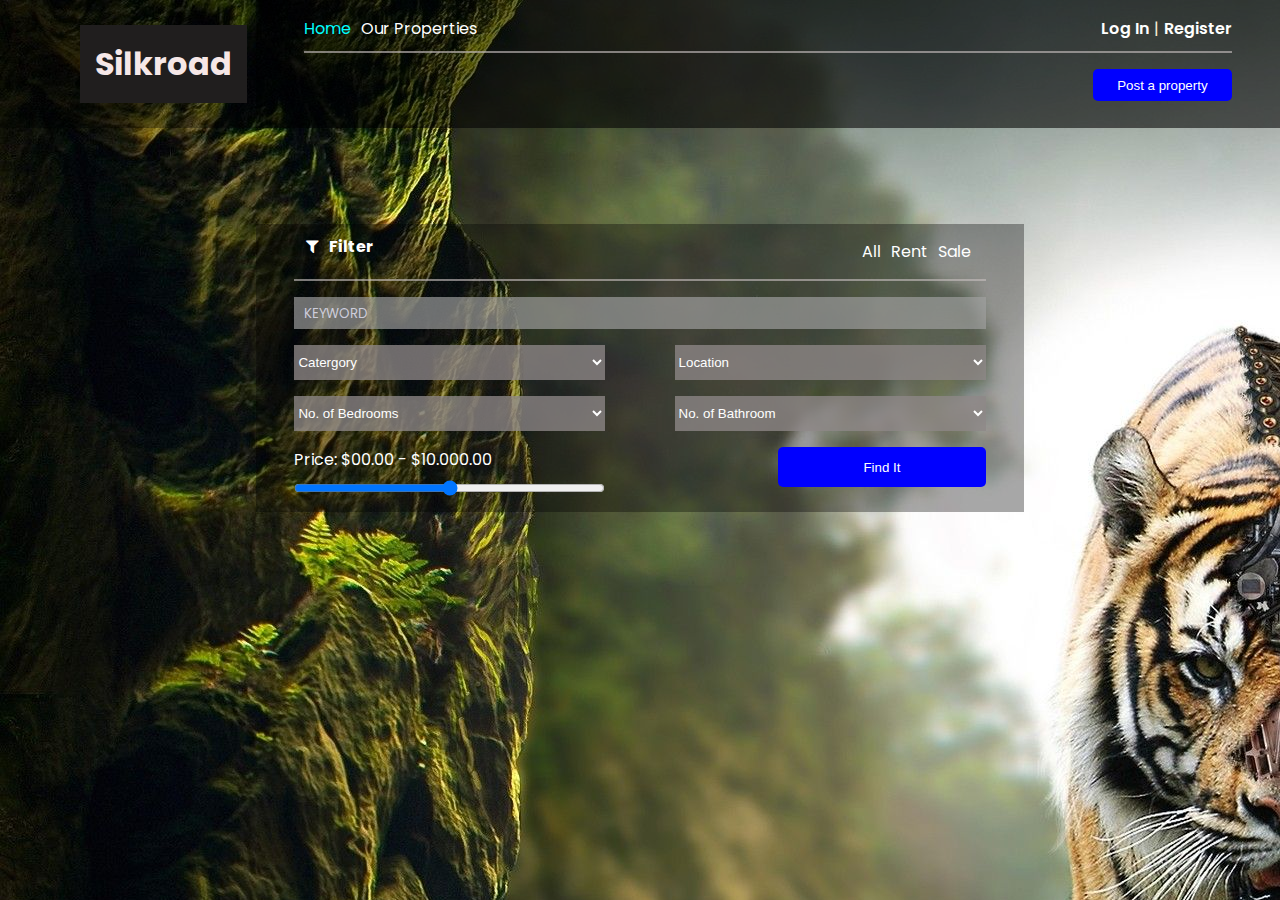
<file: index.html>
<!DOCTYPE html>
<html lang="en">

<head>
    <meta charset="UTF-8">
    <meta http-equiv="X-UA-Compatible" content="IE=edge">
    <meta name="viewport" content="width=device-width, initial-scale=1.0">
    <link rel="stylesheet" href="style.css">
    <link rel="stylesheet" href="./css/font-awesome.min.css">
    <title>Home</title>
</head>

<body>
    <header>
        <div class="logo">
            <h1>Silkroad</h1>
        </div>
        <div class="navi">
            <section class="alignment">
                <nav>
                    <ul>
                        <li><a class="active" href="home.html">Home</a></li>

                        <li><a href="./houselist.css">Our Properties</a></li>
                    </ul>

                    <div class="user">
                        <a href="./login.html">Log In</a><span>|</span><a href="./register.html">Register</a>
                    </div>
                </nav>
                <button class="nav-btn">Post a property</button>
            </section>
        </div>
    </header>
    <main class="main">
        <div class="widget_wrap">
            <div class="widget">
                <nav>
                    <h4 class="filter"><i class="fa fa-filter"></i><a href="#"> Filter</a></h4>
                    <ul class="widget_nav">
                        <li>All</li>
                        <li>Rent</li>
                        <li>Sale</li>
                    </ul>
                </nav>

                <input class="search" type="search" placeholder="KEYWORD">
                <div class="display">
                    <select name="catergory" id="category">
                        <option value="catergory">Catergory</option>
                    </select>
                    <select name="catergory" id="category">
                        <option value="location">Location</option>
                    </select>
                </div>
                <div class="display">
                    <select name="catergory" id="category">
                        <option value="catergory">No. of Bedrooms</option>
                    </select>
                    <select name="catergory" id="category">
                        <option value="location">No. of Bathroom</option>
                    </select>
                </div>
                <div class="display">
                    <div class="slider">
                        <p class="range_text">Price: $00.00 - $10.000.00</p>
                        <input class="range" type="range">
                    </div>
                    <button class="btn">Find It</button>

                </div>
            </div>
        </div>
        </div>
    </main>

</body>

</html>
</file>
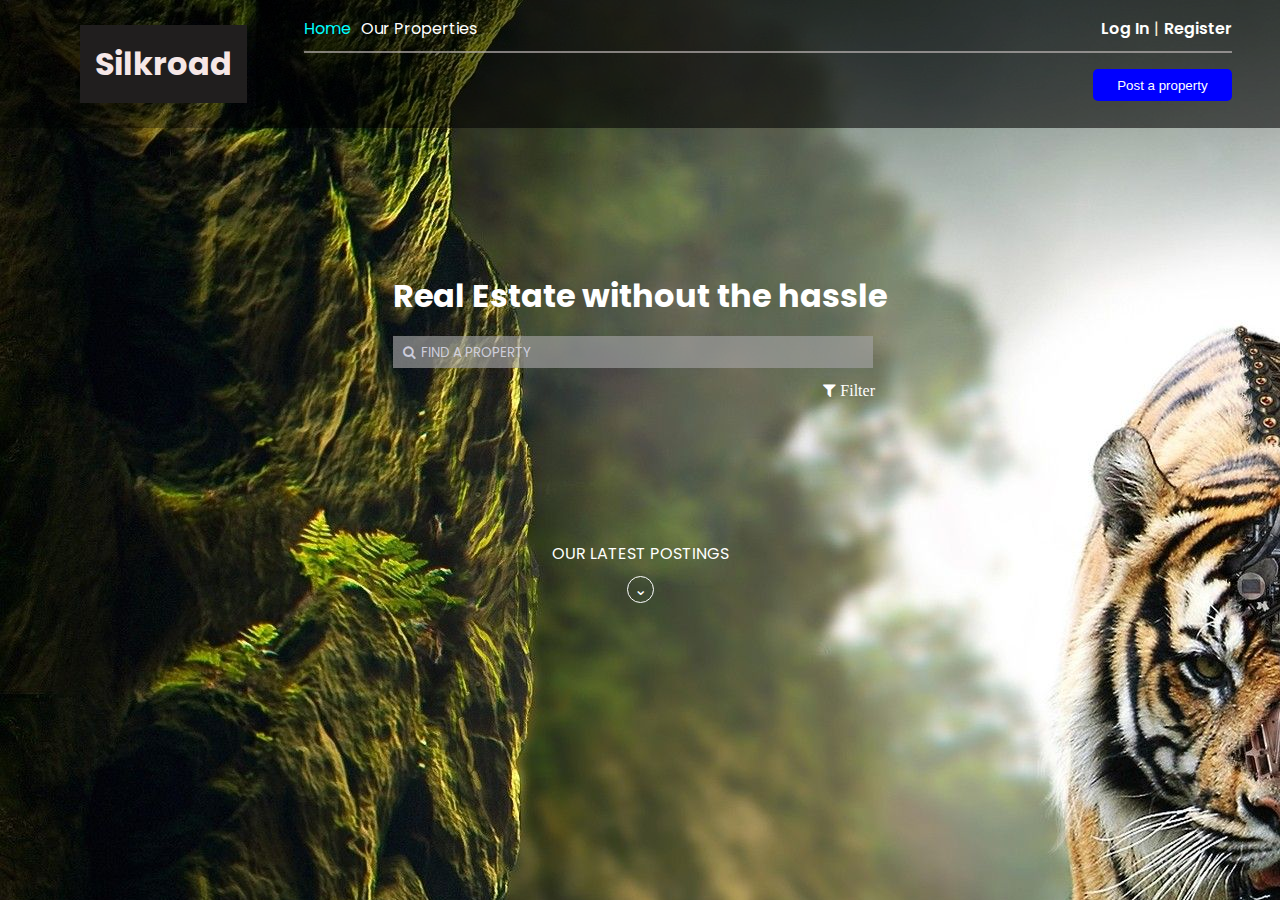
<file: home.html>
<!DOCTYPE html>
<html lang="en">

<head>
    <meta charset="UTF-8">
    <meta http-equiv="X-UA-Compatible" content="IE=edge">
    <meta name="viewport" content="width=device-width, initial-scale=1.0">
    <link rel="stylesheet" href="style.css">
    <link rel="stylesheet" href="./css/font-awesome.min.css">
    <title>Home</title>
</head>

<body>
    <header>
        <div class="logo">
            <h1>Silkroad</h1>
        </div>
        <div class="navi">
            <section class="alignment">


                <nav>
                    <ul>
                        <li><a class="active" href="home.html">Home</a></li>

                        <li><a href="./housesgrid.html">Our Properties</a></li>
                    </ul>

                    <div class="user">
                        <a href="./login.html">Log In</a><span>|</span><a href="./register.html">Register</a>
                    </div>
                </nav>
                <button class="nav-btn">Post a property</button>
            </section>
        </div>
    </header>
    <main>
        <div class="box">
            <div class="wrapper">
            <div class="intro-search">
                <h3>Real Estate without the  hassle</h3>
                <label for="search"></label><input placeholder="&#xF002;  FIND A PROPERTY" type="search">
                <p class="filter"><i class="fa fa-filter"> Filter</i></p>
            </div>
            <div class="signal-down">
                <p>OUR LATEST POSTINGS</p>
            <div class="scroll">
                <p class="icon">&#8964;</p>
            </div>
            </div>
        </div>
        </div>
    </main>

</body>

</html>
</file>
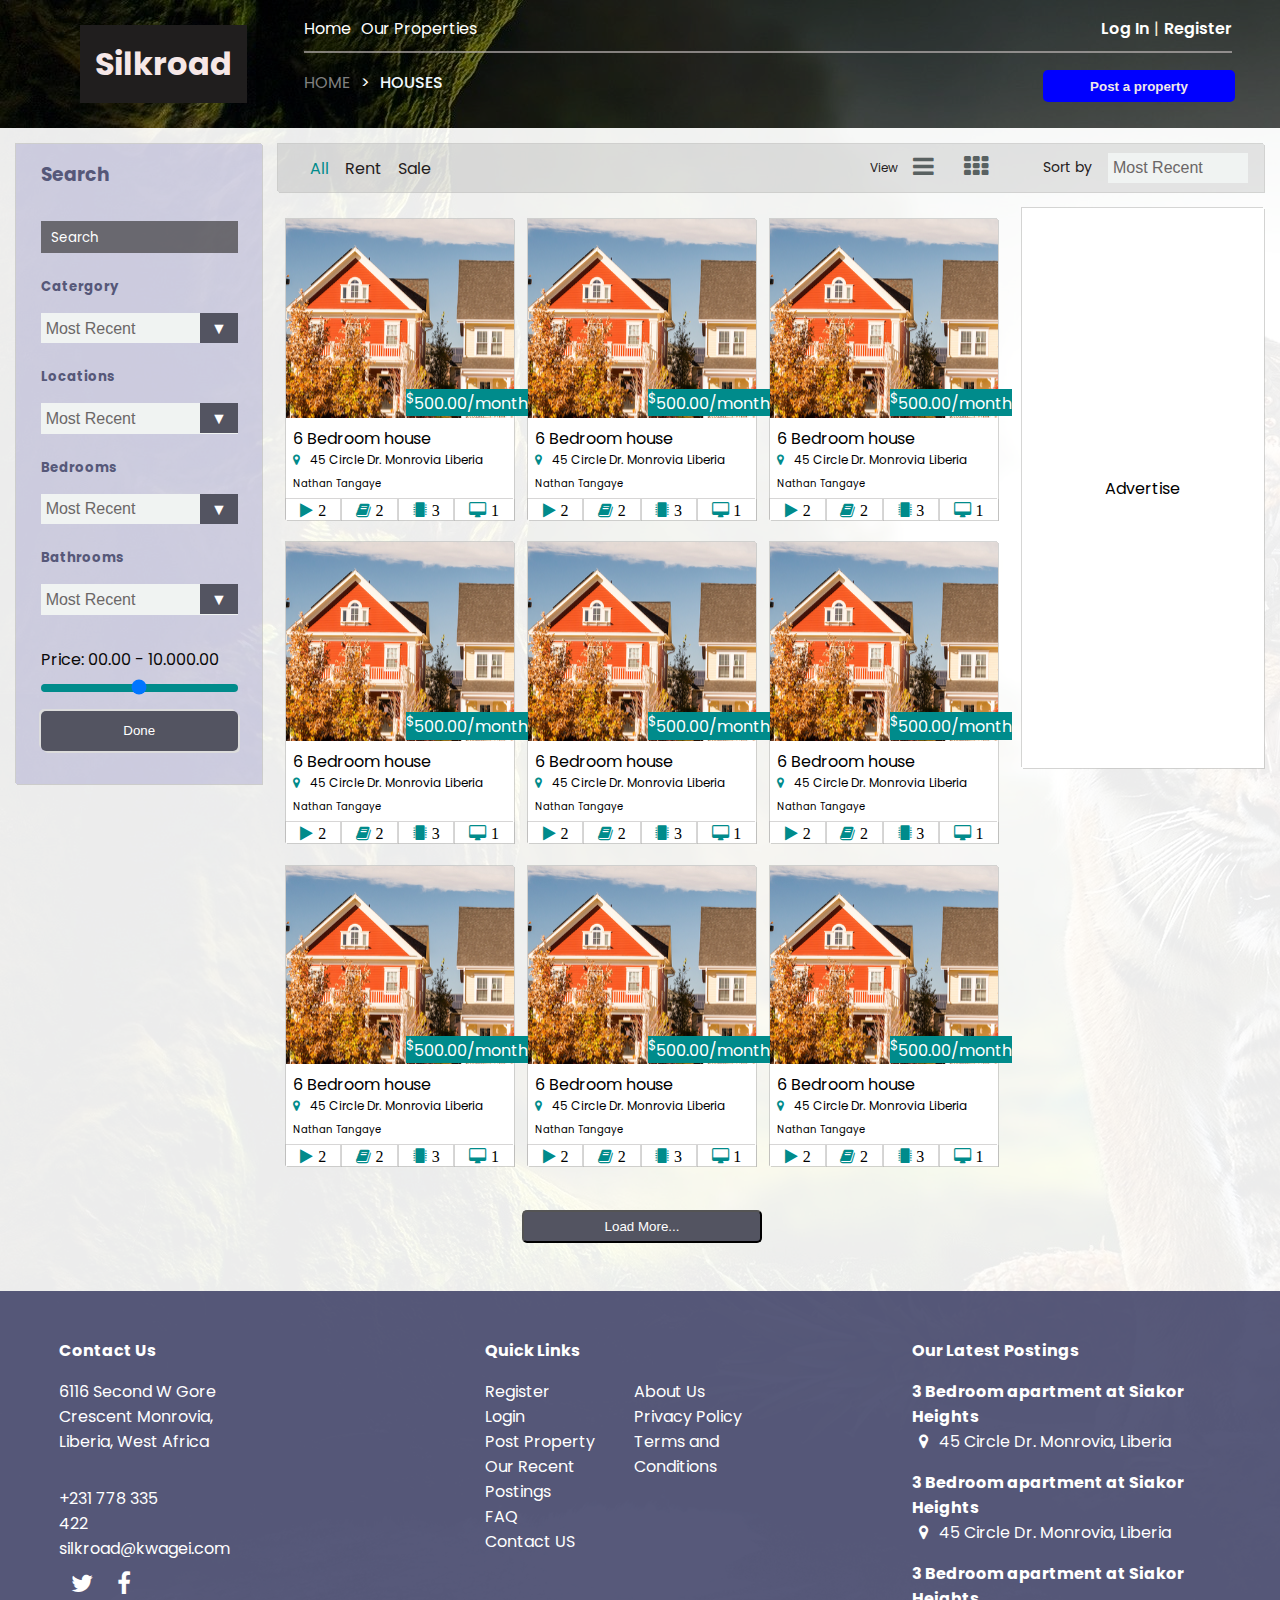
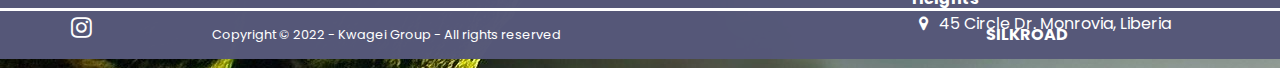
<file: housesgrid.html>
<!DOCTYPE html>
<html lang="en">

<head>
    <meta charset="UTF-8">
    <meta http-equiv="X-UA-Compatible" content="IE=edge">
    <meta name="viewport" content="width=device-width, initial-scale=1.0">
    <link rel="stylesheet" href="./style.css">
    <link rel="stylesheet" href="./houses.css">
    <link rel="stylesheet" href="./css/font-awesome.min.css">
    <title>Silkroad Houses</title>
</head>

<body>
    <header class="sticky">
        <div class="logo">
            <h1>Silkroad</h1>
        </div>
        <div class="navi">
            <section class="alignment">


                <nav>
                    <ul>
                        <li><a href="home.html">Home</a></li>

                        <li><a href="houses.html">Our Properties</a></li>
                    </ul>

                    <div class="user">
                        <a href="#">Log In</a><span>|</span><a href="#">Register</a>
                    </div>
                </nav>
                <div class="contr">
                    <ul>
                        <li><a href="#">HOME</a></li><span class="elipses">></span>
                        <li><a style="color: aliceblue; font-weight: 500;" href="houses.html">HOUSES</a></li>
                    </ul>
                    <button>Post a property</button>
                </div>

            </section>
        </div>
    </header>
    <section class="contain">
        <div class="sidebar">
            
            <div class="middle">
                <h3>Search</h3>
                <input type="search" placeholder="Search">
                <h5>Catergory</h5>
               
                    <div class="select">
                        <select class="mySelectArrow">
                            <option>Most Recent</option>
                        </select>
                    </div>
                
                
                <h5>Locations</h5>
                <div class="select">
                    <select class="mySelectArrow">
                        <option>Most Recent</option>
                    </select>
                </div>
                <h5>Bedrooms</h5>
                <div class="select">
                    <select class="mySelectArrow">
                        <option>Most Recent</option>
                    </select>
                </div>
                <h5>Bathrooms</h5>
                <div class="select">
                    <select class="mySelectArrow">
                        <option>Most Recent</option>
                    </select>
                </div>
                <div class="slider">
                    <p class="range">Price: 00.00 - 10.000.00</p>
                    <input type="range">
                </div>
                <button>Done</button>
            </div>
        </div>
        
            <div class="control">
            <div class="top">

                <ul>
                    <li style="color: Darkcyan;">All</li>
                    <li>Rent</li>
                    <li>Sale</li>
                </ul>
                <div class="sorting">
                    <p class="sorts"><span>View</span> <a href="./houseslist.html"><i class="fa fa-bars"></i></a> <a href="./housesgrid.html"><i class="fa fa-th"></i></a></p>
                    <label for="">Sort by</label>
                    <div class="myselect">
                        <select class="mySelectArrow">
                            <option>Most Recent</option>
                        </select>
                    </div>
                
                </div>
            </div>
            <div class="contents">
                <div class="houses">
                    <div class="first">
                        <div class="inner-continer">
                            <div class="box item1">

                               <div class="image onepic">
                                <p class="rent"><sup>$</sup>500.00/month</p>
                               </div>
                                <div class="details">
                                    <p class="name">6 Bedroom house</p>
                                    <p class="location"><i class="fa fa-map-marker"></i> 45 Circle Dr. Monrovia Liberia</p>
                                    <small>Nathan Tangaye</small>
                                    <div class="icons">
                                        <div class="div"><i class="fa fa-play"><span>2</span></i></div>
                                        <div class="div"><i class="fa fa-book"><span>2</span></i></div>
                                        <div class="div"><i class="fa fa-microchip"><span>3</span></i></div>
                                        <div class="div"><i class="fa fa-desktop"><span>1</span></i></div>

                                    </div>
                                </div>
                            </div>
                            <div class="box item2">

                                <div class="image twopic">
                                    <p class="rent"><sup>$</sup>500.00/month</p>
                                   </div>
                                    <div class="details">
                                        <p class="name">6 Bedroom house</p>
                                        <p class="location"><i class="fa fa-map-marker"></i> 45 Circle Dr. Monrovia Liberia</p>
                                        <small>Nathan Tangaye</small>
                                        <div class="icons">
                                            <div class="div"><i class="fa fa-play"><span>2</span></i></div>
                                            <div class="div"><i class="fa fa-book"><span>2</span></i></div>
                                            <div class="div"><i class="fa fa-microchip"><span>3</span></i></div>
                                            <div class="div"><i class="fa fa-desktop"><span>1</span></i></div>
    
                                        </div>
                                    </div>
                            </div>
                            <div class="box item3">

                                <div class="image threepic">
                                    <p class="rent"><sup>$</sup>500.00/month</p>
                                   </div>
                                    <div class="details">
                                        <p class="name">6 Bedroom house</p>
                                        <p class="location"><i class="fa fa-map-marker"></i> 45 Circle Dr. Monrovia Liberia</p>
                                        <small>Nathan Tangaye</small>
                                        <div class="icons">
                                            <div class="div"><i class="fa fa-play"><span>2</span></i></div>
                                            <div class="div"><i class="fa fa-book"><span>2</span></i></div>
                                            <div class="div"><i class="fa fa-microchip"><span>3</span></i></div>
                                            <div class="div"><i class="fa fa-desktop"><span>1</span></i></div>
    
                                        </div>
                                    </div>
                            </div>
                        </div>
                    </div>
                    <div class="second">
                        <div class="inner-continer">
                            <div class="box item1">

                               <div class="image fourpic">
                                <p class="rent"><sup>$</sup>500.00/month</p>
                               </div>
                                <div class="details">
                                    <p class="name">6 Bedroom house</p>
                                    <p class="location"><i class="fa fa-map-marker"></i> 45 Circle Dr. Monrovia Liberia</p>
                                    <small>Nathan Tangaye</small>
                                    <div class="icons">
                                        <div class="div"><i class="fa fa-play"><span>2</span></i></div>
                                        <div class="div"><i class="fa fa-book"><span>2</span></i></div>
                                        <div class="div"><i class="fa fa-microchip"><span>3</span></i></div>
                                        <div class="div"><i class="fa fa-desktop"><span>1</span></i></div>

                                    </div>
                                </div>
                            </div>
                            <div class="box item2">

                                <div class="image fivepic">
                                    <p class="rent"><sup>$</sup>500.00/month</p>
                                   </div>
                                    <div class="details">
                                        <p class="name">6 Bedroom house</p>
                                        <p class="location"><i class="fa fa-map-marker"></i> 45 Circle Dr. Monrovia Liberia</p>
                                        <small>Nathan Tangaye</small>
                                        <div class="icons">
                                            <div class="div"><i class="fa fa-play"><span>2</span></i></div>
                                            <div class="div"><i class="fa fa-book"><span>2</span></i></div>
                                            <div class="div"><i class="fa fa-microchip"><span>3</span></i></div>
                                            <div class="div"><i class="fa fa-desktop"><span>1</span></i></div>
    
                                        </div>
                                    </div>
                            </div>
                            <div class="box item3">

                                <div class="image sixpic">
                                    <p class="rent"><sup>$</sup>500.00/month</p>
                                   </div>
                                    <div class="details">
                                        <p class="name">6 Bedroom house</p>
                                        <p class="location"><i class="fa fa-map-marker"></i> 45 Circle Dr. Monrovia Liberia</p>
                                        <small>Nathan Tangaye</small>
                                        <div class="icons">
                                            <div class="div"><i class="fa fa-play"><span>2</span></i></div>
                                            <div class="div"><i class="fa fa-book"><span>2</span></i></div>
                                            <div class="div"><i class="fa fa-microchip"><span>3</span></i></div>
                                            <div class="div"><i class="fa fa-desktop"><span>1</span></i></div>
    
                                        </div>
                                    </div>
                            </div>
                        </div>
                    </div>
                    <div class="third">
                        <div class="inner-continer">
                            <div class="box item1">

                                <div class="image sevenpic">
                                    <p class="rent"><sup>$</sup>500.00/month</p>
                                   </div>
                                    <div class="details">
                                        <p class="name">6 Bedroom house</p>
                                        <p class="location"><i class="fa fa-map-marker"></i> 45 Circle Dr. Monrovia Liberia</p>
                                        <small>Nathan Tangaye</small>
                                        <div class="icons">
                                            <div class="div"><i class="fa fa-play"><span>2</span></i></div>
                                            <div class="div"><i class="fa fa-book"><span>2</span></i></div>
                                            <div class="div"><i class="fa fa-microchip"><span>3</span></i></div>
                                            <div class="div"><i class="fa fa-desktop"><span>1</span></i></div>
    
                                        </div>
                                    </div>
                            </div>
                            <div class="box item2">

                                <div class="image eightpic">
                                    <p class="rent"><sup>$</sup>500.00/month</p>
                                   </div>
                                    <div class="details">
                                        <p class="name">6 Bedroom house</p>
                                        <p class="location"><i class="fa fa-map-marker"></i> 45 Circle Dr. Monrovia Liberia</p>
                                        <small>Nathan Tangaye</small>
                                        <div class="icons">
                                            <div class="div"><i class="fa fa-play"><span>2</span></i></div>
                                            <div class="div"><i class="fa fa-book"><span>2</span></i></div>
                                            <div class="div"><i class="fa fa-microchip"><span>3</span></i></div>
                                            <div class="div"><i class="fa fa-desktop"><span>1</span></i></div>
    
                                        </div>
                                    </div>
                            </div>
                            <div class="box item3">

                                <div class="image ninepic">
                                    <p class="rent"><sup>$</sup>500.00/month</p>
                                   </div>
                                    <div class="details">
                                        <p class="name">6 Bedroom house</p>
                                        <p class="location"><i class="fa fa-map-marker"></i> 45 Circle Dr. Monrovia Liberia</p>
                                        <small>Nathan Tangaye</small>
                                        <div class="icons">
                                            <div class="div"><i class="fa fa-play"><span>2</span></i></div>
                                            <div class="div"><i class="fa fa-book"><span>2</span></i></div>
                                            <div class="div"><i class="fa fa-microchip"><span>3</span></i></div>
                                            <div class="div"><i class="fa fa-desktop"><span>1</span></i></div>
    
                                        </div>
                                    </div>
                            </div>
                        </div>
                    </div>
                    <p class="button">
                        <button>Load More...</button>
                    </p>
                </div>
                <div class="ads">
                    <p>Advertise</p>
                </div>
            </div>
          
        </div>
        
    
    </section>
    <footer>
    <div class="footer-top">
        <div class="firsthalf">
                <div class="footer-center">
                    <div class="alignment">
                    <h4>Contact Us</h4>
                    <p>6116 Second W Gore Crescent
                        Monrovia, Liberia, West Africa
                    </p>
                    <p class="secondar">
                        <span>+231 778 335 422</span>
                        <span>silkroad@kwagei.com</span>
                        <span><i class="fa fa-twitter"></i><i class="fa fa-facebook"></i><i class="fa fa-instagram"></i></span>
                    </p>
                    </div>
                </div>
        </div>
        <div class="secondhalf">
            <div class="footer-center">
                <div class="alignment">
                    <h4>Quick Links</h4>
                    <div class="links"><ul>
                        <li>Register</li>
                        <li>Login</li>
                        <li>Post Property</li>
                        <li>Our Recent Postings</li>
                        <li>FAQ</li>
                        <li>Contact US</li>
                    </ul>
                    <ul>
                        <li>About Us</li>
                        <li>Privacy Policy</li>
                        <li>Terms and Conditions</li>
                    </ul>
                </div>
                </div>
            </div>
        </div>
        <div class="thirdhalf">
            <div class="footer-center">

                <div class="alignment">
                <h4>Our Latest Postings</h4>
                    <ul>
                        <li>
                            <h6>3 Bedroom apartment at Siakor Heights</h6>
                            <p><i class="fa fa-map-marker"></i> 45 Circle Dr. Monrovia, Liberia</p>
                        </li>
                        <li>
                            <h6>3 Bedroom apartment at Siakor Heights</h6>
                            <p><i class="fa fa-map-marker"></i> 45 Circle Dr. Monrovia, Liberia</p>
                        </li>
                        <li>
                            <h6>3 Bedroom apartment at Siakor Heights</h6>
                            <p><i class="fa fa-map-marker"></i> 45 Circle Dr. Monrovia, Liberia</p>
                        </li>
                    </ul>
                </div>
                    
            </div>
        </div>
    </div>
    <div class="footerbottom">
        <p class="copyright">Copyright &copy; 2022 - Kwagei Group - All rights reserved</p> <p class="bottom-logo">SILKROAD</p>
    </div>
    </footer>
</body>

</html>
</file>
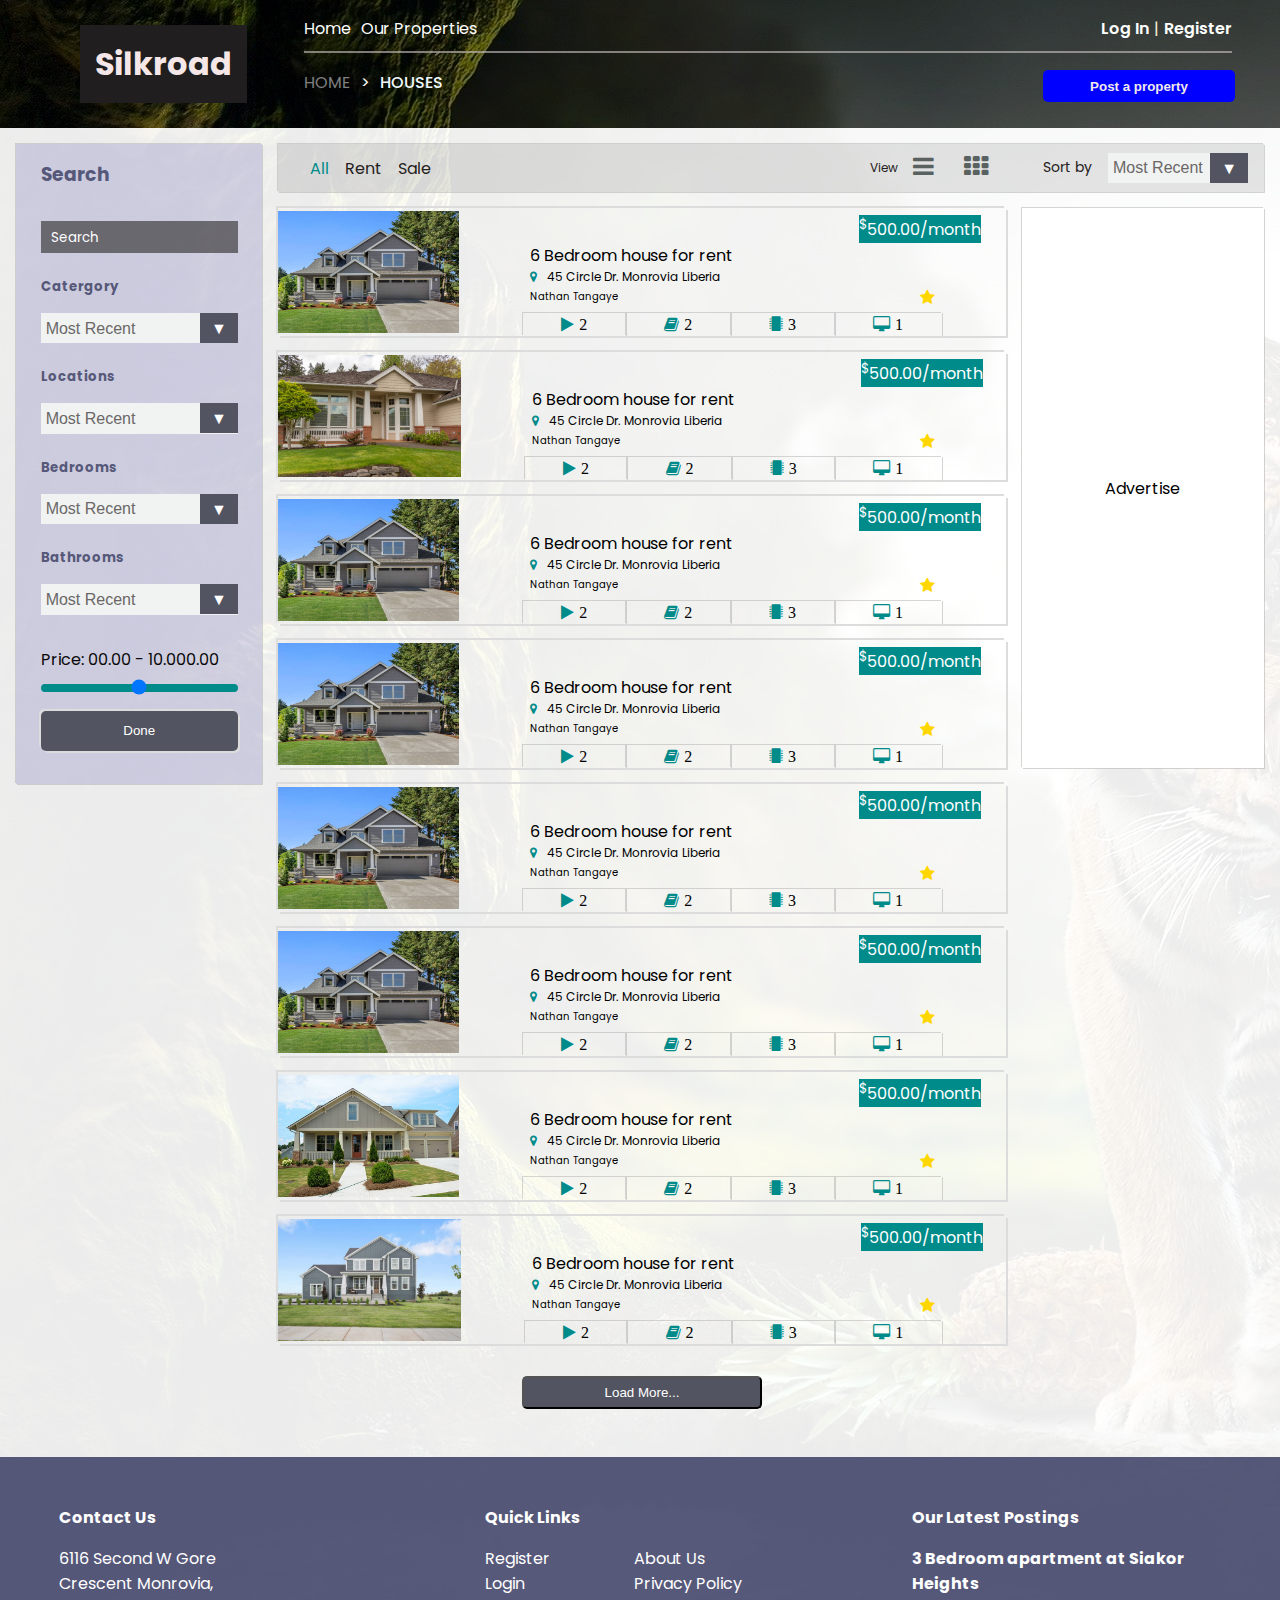
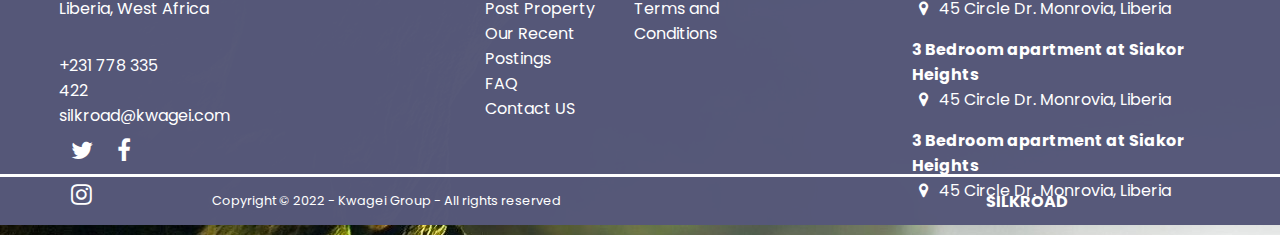
<file: houseslist.html>
<!DOCTYPE html>
<html lang="en">

<head>
    <meta charset="UTF-8">
    <meta http-equiv="X-UA-Compatible" content="IE=edge">
    <meta name="viewport" content="width=device-width, initial-scale=1.0">
    <link rel="stylesheet" href="./style.css">
    <link rel="stylesheet" href="./houses.css">
    <link rel="stylesheet" href="./css/font-awesome.min.css">
    <link rel="stylesheet" href="./houselist.css">
    <title>Silkroad Houses</title>
</head>

<body>
    <header class="sticky">
        <div class="logo">
            <h1>Silkroad</h1>
        </div>
        <div class="navi">
            <section class="alignment">


                <nav>
                    <ul>
                        <li><a href="home.html">Home</a></li>

                        <li><a href="housesgrid.html">Our Properties</a></li>
                    </ul>

                    <div class="user">
                        <a href="#">Log In</a><span>|</span><a href="#">Register</a>
                    </div>
                </nav>
                <div class="contr">
                    <ul>
                        <li><a href="#">HOME</a></li><span class="elipses">></span>
                        <li><a style="color: aliceblue; font-weight: 500;" href="houses.html">HOUSES</a></li>
                    </ul>
                    <button>Post a property</button>
                </div>

            </section>
        </div>
    </header>
    <section class="contain">
        <div class="sidebar">
            
            <div class="middle">
                <h3>Search</h3>
                <input type="search" placeholder="Search">
                <h5>Catergory</h5>
               
                    <div class="select">
                        <select class="mySelectArrow">
                            <option>Most Recent</option>
                        </select>
                    </div>
                
                
                <h5>Locations</h5>
                <div class="select">
                    <select class="mySelectArrow">
                        <option>Most Recent</option>
                    </select>
                </div>
                <h5>Bedrooms</h5>
                <div class="select">
                    <select class="mySelectArrow">
                        <option>Most Recent</option>
                    </select>
                </div>
                <h5>Bathrooms</h5>
                <div class="select">
                    <select class="mySelectArrow">
                        <option>Most Recent</option>
                    </select>
                </div>
                <div class="slider">
                    <p class="range">Price: 00.00 - 10.000.00</p>
                    <input type="range">
                </div>
                <button>Done</button>
            </div>
        </div>
        
            <div class="control">
            <div class="top">

                <ul>
                    <li style="color: Darkcyan;">All</li>
                    <li>Rent</li>
                    <li>Sale</li>
                </ul>
                <div class="sorting">
                    <p class="sorts"><span>View</span> <a href="./houseslist.html"><i class="fa fa-bars"></i></a> <a href="./housesgrid.html"><i class="fa fa-th"></i></a></p>
                    <label for="">Sort by</label>
                    <div class="select myselect">
                        <select class="mySelectArrow">
                            <option>Most Recent</option>
                        </select>
                    </div>
                
                </div>
            </div>
            <div class="contents">
                <div class="houses">
                    <div class="second">
                        <div class="inside-continer list">

                           <img src="./img/img1.jpg" id="img"> 
                           <div class="listing item1">

                               <div>
                                <p class="horent"><sup>$</sup>500.00/month</p>
                               </div>
                                <div class="details">
                                    <p class="name">6 Bedroom house for rent</p>
                                    <p class="location"><i class="fa fa-map-marker"></i> 45 Circle Dr. Monrovia Liberia</p>
                                    <p class="small smaller"><small>Nathan Tangaye</small><i class="fa fa-star"></i></p>
                                    <div class="icons">
                                        <div class="div"><i class="fa fa-play"><span>2</span></i></div>
                                        <div class="div"><i class="fa fa-book"><span>2</span></i></div>
                                        <div class="div"><i class="fa fa-microchip"><span>3</span></i></div>
                                        <div class="div"><i class="fa fa-desktop"><span>1</span></i></div>

                                    </div>
                                </div>
                            </div>
                        </div>
                    </div>
                    <div class="second">
                        <div class="inside-continer list">

                           <img src="./img/img9.jpg" id="img"> 
                           <div class="listing item1">

                               <div>
                                <p class="horent"><sup>$</sup>500.00/month</p>
                               </div>
                                <div class="details">
                                    <p class="name">6 Bedroom house for rent</p>
                                    <p class="location"><i class="fa fa-map-marker"></i> 45 Circle Dr. Monrovia Liberia</p>
                                    <p class="small smaller"><small>Nathan Tangaye</small><i class="fa fa-star"></i></p>
                                    <div class="icons">
                                        <div class="div"><i class="fa fa-play"><span>2</span></i></div>
                                        <div class="div"><i class="fa fa-book"><span>2</span></i></div>
                                        <div class="div"><i class="fa fa-microchip"><span>3</span></i></div>
                                        <div class="div"><i class="fa fa-desktop"><span>1</span></i></div>

                                    </div>
                                </div>
                            </div>
                        </div>
                    </div>
                    <div class="second">
                        <div class="inside-continer list">

                           <img src="./img/img1.jpg" id="img"> 
                           <div class="listing item1">

                               <div>
                                <p class="horent"><sup>$</sup>500.00/month</p>
                               </div>
                                <div class="details">
                                    <p class="name">6 Bedroom house for rent</p>
                                    <p class="location"><i class="fa fa-map-marker"></i> 45 Circle Dr. Monrovia Liberia</p>
                                    <p class="small smaller"><small>Nathan Tangaye</small><i class="fa fa-star"></i></p>
                                    <div class="icons">
                                        <div class="div"><i class="fa fa-play"><span>2</span></i></div>
                                        <div class="div"><i class="fa fa-book"><span>2</span></i></div>
                                        <div class="div"><i class="fa fa-microchip"><span>3</span></i></div>
                                        <div class="div"><i class="fa fa-desktop"><span>1</span></i></div>

                                    </div>
                                </div>
                            </div>
                        </div>
                    </div>
                    <div class="second">
                        <div class="inside-continer list">

                           <img src="./img/img1.jpg" id="img"> 
                           <div class="listing item1">

                               <div>
                                <p class="horent"><sup>$</sup>500.00/month</p>
                               </div>
                                <div class="details">
                                    <p class="name">6 Bedroom house for rent</p>
                                    <p class="location"><i class="fa fa-map-marker"></i> 45 Circle Dr. Monrovia Liberia</p>
                                    <p class="small smaller"><small>Nathan Tangaye</small><i class="fa fa-star"></i></p>
                                    <div class="icons">
                                        <div class="div"><i class="fa fa-play"><span>2</span></i></div>
                                        <div class="div"><i class="fa fa-book"><span>2</span></i></div>
                                        <div class="div"><i class="fa fa-microchip"><span>3</span></i></div>
                                        <div class="div"><i class="fa fa-desktop"><span>1</span></i></div>

                                    </div>
                                </div>
                            </div>
                        </div>
                    </div>
                    <div class="second">
                        <div class="inside-continer list">

                           <img src="./img/img1.jpg" id="img"> 
                           <div class="listing item1">

                               <div>
                                <p class="horent"><sup>$</sup>500.00/month</p>
                               </div>
                                <div class="details">
                                    <p class="name">6 Bedroom house for rent</p>
                                    <p class="location"><i class="fa fa-map-marker"></i> 45 Circle Dr. Monrovia Liberia</p>
                                    <p class="small smaller"><small>Nathan Tangaye</small><i class="fa fa-star"></i></p>
                                    <div class="icons">
                                        <div class="div"><i class="fa fa-play"><span>2</span></i></div>
                                        <div class="div"><i class="fa fa-book"><span>2</span></i></div>
                                        <div class="div"><i class="fa fa-microchip"><span>3</span></i></div>
                                        <div class="div"><i class="fa fa-desktop"><span>1</span></i></div>

                                    </div>
                                </div>
                            </div>
                        </div>
                    </div>
                    <div class="second">
                        <div class="inside-continer list">

                           <img src="./img/img1.jpg" id="img"> 
                           <div class="listing item1">

                               <div>
                                <p class="horent"><sup>$</sup>500.00/month</p>
                               </div>
                                <div class="details">
                                    <p class="name">6 Bedroom house for rent</p>
                                    <p class="location"><i class="fa fa-map-marker"></i> 45 Circle Dr. Monrovia Liberia</p>
                                    <p class="small smaller"><small>Nathan Tangaye</small><i class="fa fa-star"></i></p>
                                    <div class="icons">
                                        <div class="div"><i class="fa fa-play"><span>2</span></i></div>
                                        <div class="div"><i class="fa fa-book"><span>2</span></i></div>
                                        <div class="div"><i class="fa fa-microchip"><span>3</span></i></div>
                                        <div class="div"><i class="fa fa-desktop"><span>1</span></i></div>

                                    </div>
                                </div>
                            </div>
                        </div>
                    </div>
                    <div class="second">
                        <div class="inside-continer list">

                           <img src="./img/img3.jpg" id="img"> 
                           <div class="listing item1">

                               <div>
                                <p class="horent"><sup>$</sup>500.00/month</p>
                               </div>
                                <div class="details">
                                    <p class="name">6 Bedroom house for rent</p>
                                    <p class="location"><i class="fa fa-map-marker"></i> 45 Circle Dr. Monrovia Liberia</p>
                                    <p class="small smaller"><small>Nathan Tangaye</small><i class="fa fa-star"></i></p>
                                    <div class="icons">
                                        <div class="div"><i class="fa fa-play"><span>2</span></i></div>
                                        <div class="div"><i class="fa fa-book"><span>2</span></i></div>
                                        <div class="div"><i class="fa fa-microchip"><span>3</span></i></div>
                                        <div class="div"><i class="fa fa-desktop"><span>1</span></i></div>

                                    </div>
                                </div>
                            </div>
                        </div>
                    </div>
                    <div class="second">
                        <div class="inside-continer list">

                           <img src="./img/img2.jpg" id="img"> 
                           <div class="listing item1">

                               <div>
                                <p class="horent"><sup>$</sup>500.00/month</p>
                               </div>
                                <div class="details">
                                    <p class="name">6 Bedroom house for rent</p>
                                    <p class="location"><i class="fa fa-map-marker"></i> 45 Circle Dr. Monrovia Liberia</p>
                                    <p class="small smaller"><small>Nathan Tangaye</small><i class="fa fa-star"></i></p>
                                    <div class="icons">
                                        <div class="div"><i class="fa fa-play"><span>2</span></i></div>
                                        <div class="div"><i class="fa fa-book"><span>2</span></i></div>
                                        <div class="div"><i class="fa fa-microchip"><span>3</span></i></div>
                                        <div class="div"><i class="fa fa-desktop"><span>1</span></i></div>

                                    </div>
                                </div>
                            </div>
                        </div>
                    </div>
                   
                    
                    <p class="button">
                        <button>Load More...</button>
                    </p>
                </div>
                <div class="ads">
                    <p>Advertise</p>
                </div>
            </div>
          
        </div>
        
    
    </section>
    <footer>
    <div class="footer-top">
        <div class="firsthalf">
                <div class="footer-center">
                    <div class="alignment">
                    <h4>Contact Us</h4>
                    <p>6116 Second W Gore Crescent
                        Monrovia, Liberia, West Africa
                    </p>
                    <p class="secondar">
                        <span>+231 778 335 422</span>
                        <span>silkroad@kwagei.com</span>
                        <span><i class="fa fa-twitter"></i><i class="fa fa-facebook"></i><i class="fa fa-instagram"></i></span>
                    </p>
                    </div>
                </div>
        </div>
        <div class="secondhalf">
            <div class="footer-center">
                <div class="alignment">
                    <h4>Quick Links</h4>
                    <div class="links"><ul>
                        <li>Register</li>
                        <li>Login</li>
                        <li>Post Property</li>
                        <li>Our Recent Postings</li>
                        <li>FAQ</li>
                        <li>Contact US</li>
                    </ul>
                    <ul>
                        <li>About Us</li>
                        <li>Privacy Policy</li>
                        <li>Terms and Conditions</li>
                    </ul>
                </div>
                </div>
            </div>
        </div>
        <div class="thirdhalf">
            <div class="footer-center">

                <div class="alignment">
                <h4>Our Latest Postings</h4>
                    <ul>
                        <li>
                            <h6>3 Bedroom apartment at Siakor Heights</h6>
                            <p><i class="fa fa-map-marker"></i> 45 Circle Dr. Monrovia, Liberia</p>
                        </li>
                        <li>
                            <h6>3 Bedroom apartment at Siakor Heights</h6>
                            <p><i class="fa fa-map-marker"></i> 45 Circle Dr. Monrovia, Liberia</p>
                        </li>
                        <li>
                            <h6>3 Bedroom apartment at Siakor Heights</h6>
                            <p><i class="fa fa-map-marker"></i> 45 Circle Dr. Monrovia, Liberia</p>
                        </li>
                    </ul>
                </div>
                    
            </div>
        </div>
    </div>
    <div class="footerbottom">
        <p class="copyright">Copyright &copy; 2022 - Kwagei Group - All rights reserved</p> <p class="bottom-logo">SILKROAD</p>
    </div>
    </footer>
</body>

</html>
</file>
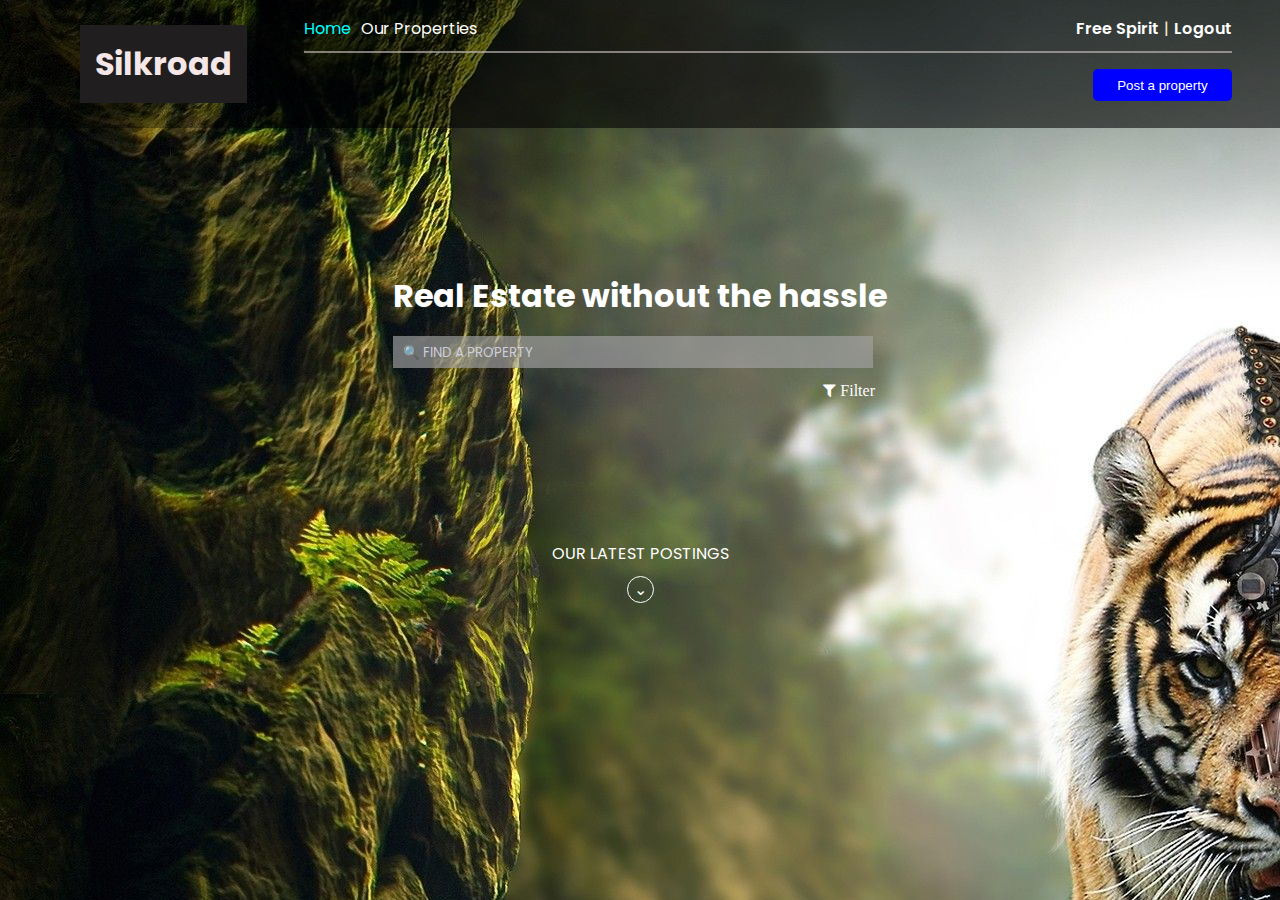
<file: loggedin.html>
<!DOCTYPE html>
<html lang="en">

<head>
    <meta charset="UTF-8">
    <meta http-equiv="X-UA-Compatible" content="IE=edge">
    <meta name="viewport" content="width=device-width, initial-scale=1.0">
    <link rel="stylesheet" href="style.css">
    <link rel="stylesheet" href="./css/font-awesome.min.css">
    <title>Silkroad</title>
</head>

<body>
    <header>
        <div class="logo">
            <h1>Silkroad</h1>
        </div>
        <div class="navi">
            <section class="alignment">


                <nav>
                    <ul>
                        <li><a class="active" href="home.html">Home</a></li>

                        <li><a href="#">Our Properties</a></li>
                    </ul>

                    <div class="user">
                        <a href="#">Free Spirit</a><span>|</span><a href="#">Logout</a>
                    </div>
                </nav>
                <button class="nav-btn">Post a property</button>
            </section>
        </div>
    </header>
    <main>
        <div class="box">
            <div class="wrapper">
            <div class="intro-search">
                <h3>Real Estate without the  hassle</h3>
                <label for="search"></label><input placeholder="&#128269; FIND A PROPERTY" type="search">
                <p class="filter"><i class="fa fa-filter"> Filter</i></p>
            </div>
            <div class="signal-down">
                <p>OUR LATEST POSTINGS</p>
            <div class="scroll">
                <p class="icon">&#8964;</p>
            </div>
            </div>
        </div>
        </div>
    </main>

</body>

</html>
</file>
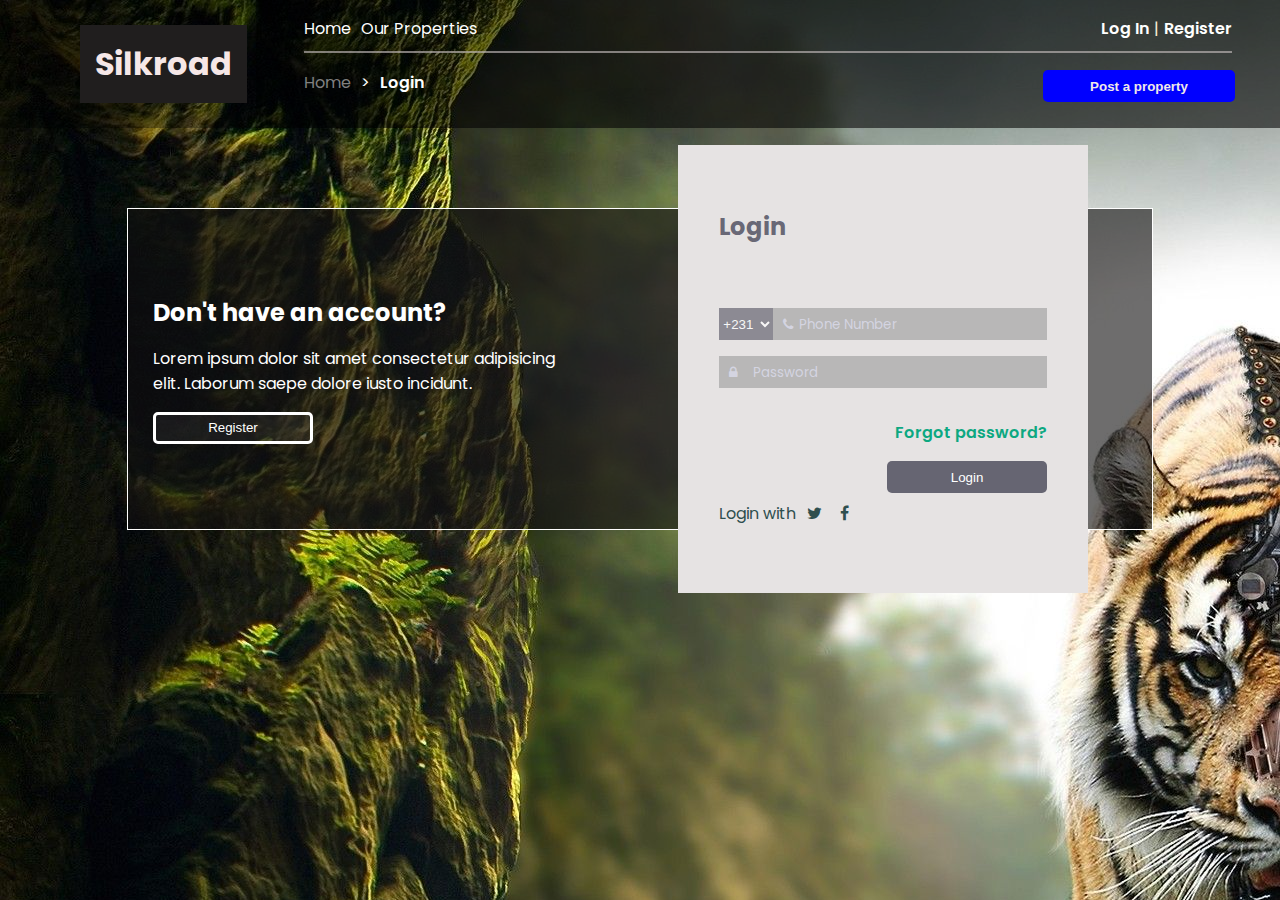
<file: login.html>
<!DOCTYPE html>
<html lang="en">

<head>
    <meta charset="UTF-8">
    <meta http-equiv="X-UA-Compatible" content="IE=edge">
    <meta name="viewport" content="width=device-width, initial-scale=1.0">
    <link rel="stylesheet" href="style.css">
    <link rel="stylesheet" href="./css/font-awesome.min.css">
    <title>Login Silkroad</title>
</head>

<body>
    <header>
        <div class="logo">
            <h1>Silkroad</h1>
        </div>
        <div class="navi">
            <section class="alignment">


                <nav>
                    <ul>
                        <li><a href="home.html">Home</a></li>

                        <li><a href="#">Our Properties</a></li>
                    </ul>

                    <div class="user">
                        <a href="./login.html">Log In</a><span>|</span><a href="./register.html">Register</a>
                    </div>
                </nav>
                <div class="contr">
                    <ul>
                        <li><a href="./home.html">Home</a></li><span class="elipses">></span>
                        <li><a style="color: white; font-weight:600;" href="login.html">Login</a></li>
                    </ul>
                    <button>Post a property</button>
                </div>

            </section>
        </div>
    </header>
    <main class="main">
        <div class="sign-board">
            <div class="splitone">
                <div class="center">
                    <h4>Don't have an account?</h4>
                    <p class="signote">
                        Lorem ipsum dolor sit amet consectetur adipisicing elit. Laborum saepe dolore iusto incidunt.
                    </p>
                    <button>Register</button>
                </div>
            </div>
            <div class="splittwo">
                <div class="rightcenter">
                    <h2 class="logi">Login</h2>

                    <div class="combine">
                        <select name="countries" id="phone" disabled="disabled">
                            <option value="liberia">+231</option>
                        </select>
                        <input type="text" placeholder="&#xf095;  Phone Number">
                    </div>


                    <input type="password" placeholder="&#xf023;     Password">


                    <p class="recover"><a href="#">Forgot password?</a></p>
                    <p class="login"><button>Login</button></p>

                    <p class="altlog">Login with <i class="fa fa-twitter"></i> <i class="fa fa-facebook"></i></p>
                </div>
            </div>
        </div>
        </div>
    </main>

</body>

</html>
</file>
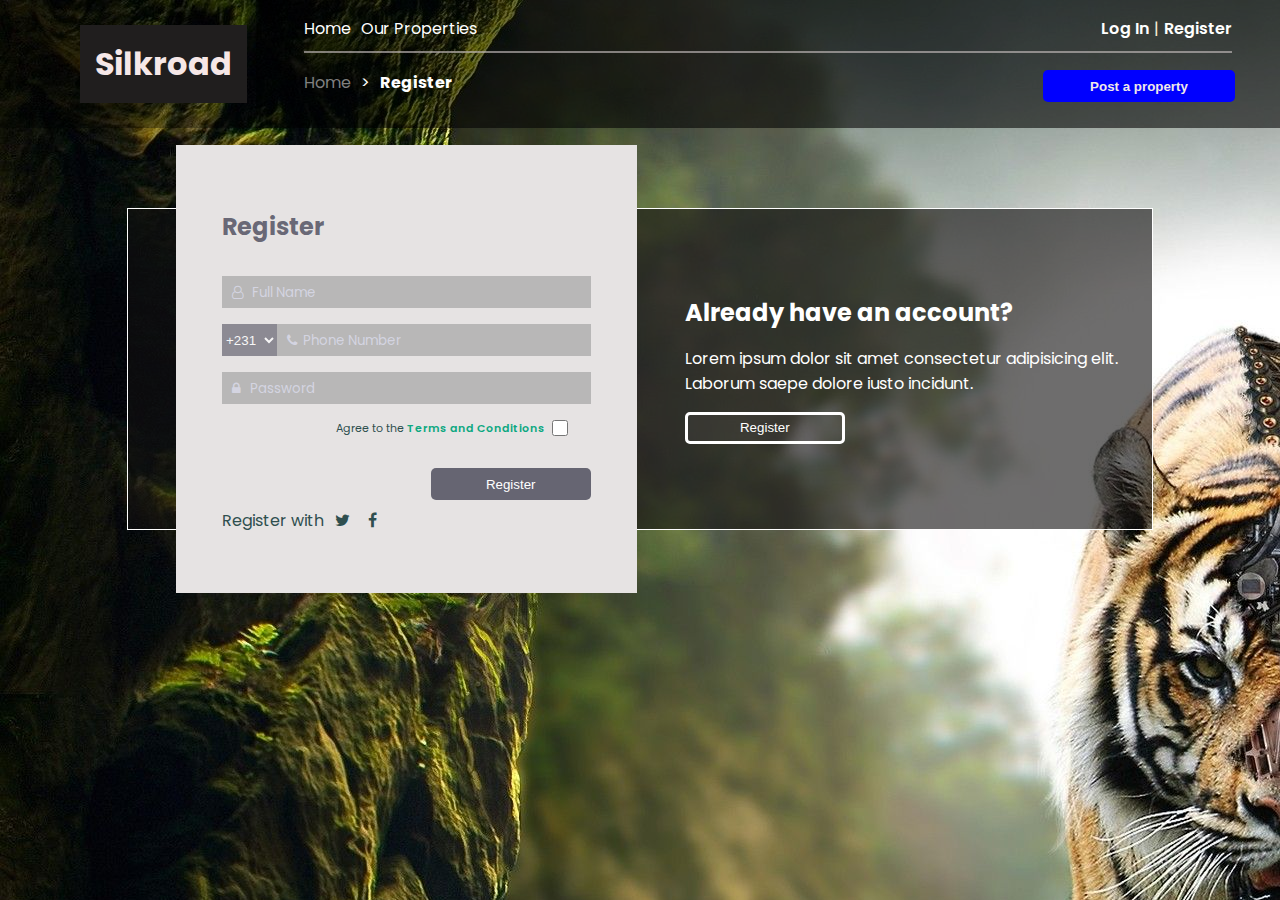
<file: register.html>
<!DOCTYPE html>
<html lang="en">

<head>
    <meta charset="UTF-8">
    <meta http-equiv="X-UA-Compatible" content="IE=edge">
    <meta name="viewport" content="width=device-width, initial-scale=1.0">
    <link rel="stylesheet" href="style.css">
    <link rel="stylesheet" href="./css/font-awesome.min.css">
    <title>Register Silkroad</title>
</head>

<body>
    <header>
        <div class="logo">
            <h1>Silkroad</h1>
        </div>
        <div class="navi">
            <section class="alignment">


                <nav>
                    <ul>
                        <li><a href="home.html">Home</a></li>

                        <li><a href="./housesgrid.html">Our Properties</a></li>
                    </ul>

                    <div class="user">
                        <a href="./login.html">Log In</a><span>|</span><a href="./register.html">Register</a>
                    </div>
                </nav>
                <div class="contr">
                    <ul>
                        <li><a href="#">Home</a></li><span class="elipses">></span>
                        <li><a style="font-weight: bolder; color: white;" href="login.html">Register</a></li>
                    </ul>
                    <button nav-btn>Post a property</button>
                </div>

            </section>
        </div>
    </header>
    <main class="main">
        <div class="sign-board">
            <div class="leftside">
                <div class="rightcenter">
                    <h2>Register</h2>
                    <input type="text" placeholder="&#xf2c0;   Full Name">
                    <div class="combine">
                        <select name="countries" id="phone" disabled="disabled">
                            <option value="liberia">+231</option>
                        </select>
                        <input type="text" placeholder="&#xf095;  Phone Number">
                    </div>


                    <input type="password" placeholder="&#xf023;   Password">


                    <div class="term">
                        <p>Agree to the <a href="#">Terms and Conditions</a></p><input class="checked"
                            type="checkbox">

                    </div>
                    <p class="login"><button>Register</button></p>

                    <p class="altlog">Register with <i class="fa fa-twitter"></i> <i class="fa fa-facebook"></i></p>
                </div>


            </div>
            <div class="rightside">
                <div class="center pad">
                    <h4>Already have an account?</h4>
                    <p class="signote">
                        Lorem ipsum dolor sit amet consectetur adipisicing elit. Laborum saepe dolore iusto incidunt.
                    </p>
                    <button>Register</button>
                </div>
            </div>
        </div>
        </div>
    </main>

</body>

</html>
</file>
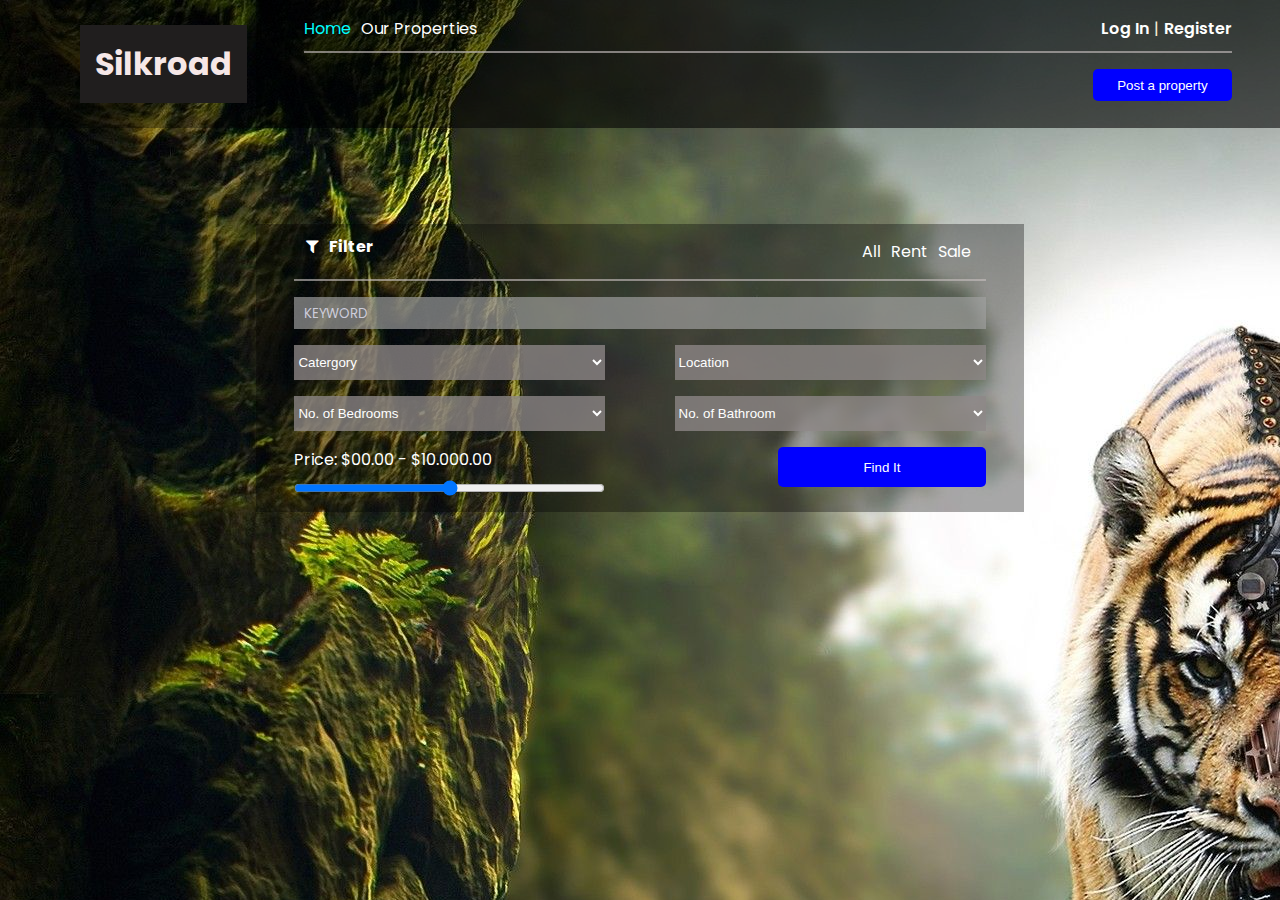
<file: widget.html>
<!DOCTYPE html>
<html lang="en">

<head>
    <meta charset="UTF-8">
    <meta http-equiv="X-UA-Compatible" content="IE=edge">
    <meta name="viewport" content="width=device-width, initial-scale=1.0">
    <link rel="stylesheet" href="style.css">
    <link rel="stylesheet" href="./css/font-awesome.min.css">
    <title>Home</title>
</head>

<body>
    <header>
        <div class="logo">
            <h1>Silkroad</h1>
        </div>
        <div class="navi">
            <section class="alignment">
                <nav>
                    <ul>
                        <li><a class="active" href="home.html">Home</a></li>

                        <li><a href="#">Our Properties</a></li>
                    </ul>

                    <div class="user">
                        <a href="#">Log In</a><span>|</span><a href="#">Register</a>
                    </div>
                </nav>
                <button class="nav-btn">Post a property</button>
            </section>
        </div>
    </header>
    <main class="main">
        <div class="widget_wrap">
            <div class="widget">
                <nav>
                    <h4 class="filter"><i class="fa fa-filter"></i><a href="#"> Filter</a></h4>
                    <ul class="widget_nav">
                        <li>All</li>
                        <li>Rent</li>
                        <li>Sale</li>
                    </ul>
                </nav>

                <input class="search" type="search" placeholder="KEYWORD">
                <div class="display">
                    <select name="catergory" id="category">
                        <option value="catergory">Catergory</option>
                    </select>
                    <select name="catergory" id="category">
                        <option value="location">Location</option>
                    </select>
                </div>
                <div class="display">
                    <select name="catergory" id="category">
                        <option value="catergory">No. of Bedrooms</option>
                    </select>
                    <select name="catergory" id="category">
                        <option value="location">No. of Bathroom</option>
                    </select>
                </div>
                <div class="display">
                    <div class="slider">
                        <p class="range_text">Price: $00.00 - $10.000.00</p>
                        <input class="range" type="range">
                    </div>
                    <button class="btn">Find It</button>

                </div>
            </div>
        </div>
        </div>
    </main>

</body>

</html>
</file>
<file: style.css>
@import url('https://fonts.googleapis.com/css2?family=Poppins:ital,wght@0,100;0,400;0,500;1,600&display=swap');

* {
    padding: 0;
    margin: 0;
}

body {
    background: url(./img/background.jpg);
    background-color: rgba(240, 248, 255, 0.623);
    object-fit: cover;
    font-family: 'Poppins', sans-serif;
}

header {
    display: flex;
    justify-content: space-between;
    height: 8rem;
    background-color: #00000057;;
}

.logo {
    display: flex;
    align-items: center;
}

.logo h1 {
    text-align: center;
    margin-left: 5rem;
    background-color: rgb(32, 30, 30);
    padding: 15px;
    color: rgb(245, 231, 231);
}

.navi {
    background-color: #00000057;
    width: 80%;
}

.alignment {
    padding: 1rem 3rem;
}

nav {
    display: flex;
    justify-content: space-between;
    border-bottom: 2px solid #c5bdbda1;
}

nav ul {
    display: flex;
    list-style-type: none;
    padding-bottom: 10px;

}

nav ul li {
    padding-right: 10px;
}

nav ul li a {
    text-decoration: none;
}

.user {
    color: antiquewhite;
}

.user a {
    text-decoration: none;
    font-weight: 600;
}

.user span {
    padding: 0px 5px;
}

.contr button {
    margin-top: 17px;
    position: absolute;
    right: 45px;
    height: 2rem;
    width: 15%;
    border-radius: 5px;
    background-color: blue;
    color: rgb(241, 233, 233);
    font-weight: 600;
    border: none;
}

button:hover {
    cursor: pointer;
}

a {
    color: #fff;
}

/* Main Style */

main {

    display: flex;
    justify-content: center;
}

.box {
    width: 50%;
    /* height: 38rem; */
    display: flex;
    justify-content: center;
}

.intro-search {
    padding-top: 9rem;
    color: #fff;
}

.intro-search h3 {
    padding-bottom: 1rem;
    font-size: 2rem;
    text-align: center;
}

input {
    width: 30rem;
    height: 2rem;
    border: none;
    background-color: rgba(161, 161, 161, 0.671);
    outline: none;
}

input::placeholder {
    color: rgba(215, 215, 230, 0.918);
    padding-left: 10px;
    border: none;
}

.filter {
    text-align: right;
}

.signal-down {
    margin-top: 8rem;
    color: #fff;
    text-align: center;
}

.scroll {
    display: flex;
    justify-content: center;
    padding-top: 10px;
}

.icon {
    width: 25px;
    height: 25px;
    border: 1px solid white;
    border-radius: 50%;
    position: relative;
}

.icon:hover {
    transform: rotateX(90);
    transition: ease-in 0.3s;

}

.active,
nav a:active {
    color: aqua;
}

/* Widgets */

.main {
    display: flex;
    justify-content: center;
    width: 100%;
    height: 100%;
    color: #fff;
}

.widget_wrap {
    background-color: #00000057;
    width: 60%;
    margin-top: 6rem;
    display: flex;
    justify-content: center;
}

.widget {
    height: 18rem;
    width: 90%;

}

.filter {
    padding: 10px 5px;
}

.filter a {
    text-decoration: none;
}

.widget_nav {
    padding: 15px 5px;
}

.search {
    width: 100%;
    margin-top: 1rem;
}

.display {
    display: flex;
    justify-content: space-between;
    margin-top: 1rem;
}

select {
    width: 45%;
    height: 2.2rem;
    background-color: rgba(143, 136, 136, 0.774);
    color: #fff;
    border: none;
    outline: none;
}
.myselect {
    position: relative;
    display: flex;
    width: 140px;
    margin-right: 1rem;
    outline: none;
}

.slider {
    width: 45%;
}

.range {
    width: 100%;
}

.btn {
    width: 30%;
    height: 2.5rem;
    border-radius: 5px;
    background-color: blue;
    color: white;
    border: none;
}

.nav-btn {
    width: 15%;
    height: 2rem;
    border-radius: 5px;
    background-color: blue;
    color: white;
    border: none;
    float: right;
    padding-top: 1re;
    margin-top: 1rem;
}

input {
    font-family: 'FontAwesome', Poppins, sans-serif;
}

/* Login Page */

.sign-board {
    background-color: rgb(18 16 16 / 61%);
    border: 1px solid white;
    width: 80%;
    height: 20rem;
    display: flex;
    margin-top: 5rem;
    position: relative;
}

.splitone {
    width: 45%;
    display: flex;
    justify-content: center;
    align-items: center;
}

.center {
    padding: 25px;
}

.center h4 {
    padding-bottom: 1rem;
    font-size: 24px;
}

.center p {
    padding-bottom: 1rem;
}

.center button {
    background-color: rgba(92, 87, 87, 0.189);
    border: 3px solid white;
    color: #fff;
    width: 10rem;
    height: 2rem;
    border-radius: 5px;
}

.splittwo {
    width: 40%;
    height: 28rem;
    background-color: rgb(230, 227, 227);
    position: absolute;
    top: -4rem;
    right: 4rem;
    display: flex;
    justify-content: center;


}

.rightcenter {
    width: 80%;
    height: auto;

}

.rightcenter h2 {
    color: rgba(41, 41, 61, 0.678);
    padding-top: 2rem;

}

.rightcenter .logi {
    padding: 4rem 0rem;
}

.rightcenter input {
    margin-bottom: 1rem;
    width: 100%;

}
.rightcenter p {
    color: darkslategray;
}

.rightcenter p a {
    text-decoration: none;
    color: rgb(13, 168, 129);
    font-weight: 600;
}

.combine {
    display: flex;
    height: 2rem;
    margin: 0rem 0rem 1rem 0rem;
}

#phone {
    height: 2rem;
    width: 4rem;
    background-color: rgba(41, 41, 61, 0.678);
    color: #fff;
}

.login {
    text-align: right;
    margin-top: 1rem;
}

.altlog {
    color: darkslategray;
    margin-top: 0.5rem;
}
.altlog i:hover {
    cursor: pointer;
}

.recover {
    margin-top: 1rem;
    text-align: right;
}

.login button {
    width: 10rem;
    height: 2rem;
    background-color: rgba(41, 41, 61, 0.678);
    color: white;
    border: none;
    border-radius: 5px;
}

.fa {
    padding-right: 7px;
    padding-left: 7px;
}

.contr ul {
    list-style-type: none;
    display: flex;
    margin-top: 17px;

}

.contr ul li a {
    text-decoration: none;
    color: gray;
}

.contr {
    display: flex;
}

.elipses {
    color: #fff;
    padding: 0px 10px;
}

/* Logout screen */

.leftside {

    width: 45%;
    height: 28rem;
    background-color: rgb(230, 227, 227);
    display: flex;
    justify-content: center;
    margin-top: -4rem;
    margin-left: 3rem;
}

.rightside {
    width: 50%;
    display: flex;
    justify-content: center;
    align-items: center;
}
.pad {
    padding-left: 3rem;
}

.leftside h2 {
    margin: 2rem 0rem;
}
.leftside .altlog {
    padding-bottom: 2rem;
}
.term {
    font-size: 11px;
    width: 100%;
    display: flex;
    
}
.term p {
    width: 100%;
    text-align: right;
}
.checked {
    height: 1rem;
    margin-left: -1rem;
}
input.checked {
    border: 1px solid black;
    width: 70px;
}

/* Inactive styles */
active {
    color: darkcyan;
}
</file>
<file: houses.css>
* {
    margin: 0;
    padding: 0;
    box-sizing: border-box;
}
body {
    overflow: auto;
    
}

.contain {
    display: flex;
    padding: 1rem;
    height: auto;
    background-color: rgba(255, 255, 255, 0.925);
}

.sidebar {
    background-color: rgba(156, 153, 202, 0.397);
    width: 25%;
    height: 40rem;
    display: flex;
    justify-content: center;
    box-shadow: 1px 1px rgba(179, 178, 177, 0.562), -1px -1px rgba(179, 178, 177, 0.534);
}
/* Range Styles */
.sidebar input[type="range"]::-webkit-slider-runnable-track {
    background: darkcyan;
    height: 00.5rem;
    border-radius: 10px;
}
.sidebar input[type="range"]::-moz-range-track {
    background: darkcyan;
    height: 0.4rem;
  }
 .sidebar input[type="range"]::-webkit-slider-thumb {
    -webkit-appearance: none; /* Override default look */
    appearance: none;
    margin-top: -5px; /* Centers thumb on the track */
    background: darkcyan;
    height: 2rem;
    width: 1rem;    
 }

.control {
    margin-left: 1rem;
    height: auto;
    display: block;
    width: 100%;
    
}

.top {
    background-color: rgba(36, 34, 34, 0.11);
    height: 3rem;
    color: rgb(36, 32, 32);
    margin-bottom: 1rem;
}
.contents {
    display: flex;
}
.houses {
    width: 75%;
    background-color: ;
    margin-right: 1rem;
}
.ads {
    background-color: white;
    height: 35rem;
    width: 25%;
    display: flex;
    justify-content: center;
    align-items: center;
    box-shadow: 1px 1px rgba(179, 178, 177, 0.562), -1px -1px rgba(179, 178, 177, 0.534);
}
.middle {
    width: 80%;
    margin: 1rem;
   
}
.middle input {
    width: 100%;
    height: 2rem;
    background-color: rgba(49, 47, 47, 0.637);
    
}
.middle input::placeholder {
    color: white;
}

.middle h3 {
    margin-top: 0rem;
    margin-bottom: 2rem;
    color: #565879;
}
.middle h5 {
    margin-top: 1.5rem;
    margin-bottom: 1rem;
    color: #565879;
}
.top {
    display: flex;
    align-items: center;
    justify-content: space-between;
    box-shadow: 1px 1px rgba(179, 178, 177, 0.562), -1px -1px rgba(179, 178, 177, 0.534);
}
.top ul {
    display: flex;
    list-style-type: none;
    padding-left: 1rem;
}.top ul li {
    padding-left: 1rem;
}
.sorting {
    display: flex;
    align-items: center;
    justify-content: right;
    width: 100%;
}
input {
    outline: none;
}

.sorts {
    padding-right:  2rem;
    display: flex;
    align-items: center;
}
.sorts span {
    font-size: 12px;
    padding-right: 0.5rem;
}
.sorts i  {
    font-size: 24px;
    margin-right: 1rem;
    color: rgb(89, 97, 97);
}
 
.first, .second, .third {
    /* background-color: red; */
    height: 20.2rem;
    display: flex;
    align-items: center;
    justify-content: center;
}

.inner-continer {
    height: 95%;
    width: 98%;
    display: flex;
    justify-content: space-between;
    align-items: center;
}
.inner-continer {
    height: 95%;
    /* width: 98%; */
    display: flex;
    /* justify-content: space-between; */
    /* align-items: center; */
}
.box {
    box-shadow: 1px 1px rgba(179, 178, 177, 0.562), -1px -1px rgba(179, 178, 177, 0.534);
    background-color: white;
    height: 98%;
    width: 32%;
    display: block;
}
.onepic, .image{
    height: 66%;
    background-image: url(./img/reverb.png);
    object-fit: contain;
}
 .rent {
    background-color: darkcyan;
    color: white;
    width: fit-content;
    position: relative;
    right: -120px;
    bottom: -170px;
 }
.details {
    padding-top: 0.5rem;
}
.name {
    margin-left: 7px;
}
.details small {
    margin-left: 7px;
    font-size: 10px;
   
}
.location {
    font-size: 12px;
}
.icons{  
    display: flex;
    justify-content: space-around;
    align-items: center;
}

.div {
    box-shadow: 1px 0px rgb(179 178 177 / 56%), -1px -1px rgb(179 178 177 / 53%);
    flex-grow: 1;
    justify-content: center;
    align-items: center;
    display: flex;
    height: 1.4rem;
    margin-top: 0.3rem;
}
.div span {
    padding-left: 0.3rem;
    color: black;
}
.div i {
    color: darkcyan;
}
.fa {
    color: darkcyan;
}

select.mySelectArrow{
    -webkit-appearance: none;
    -moz-appearance: none;
    appearance: none;
    background: #f0f3f2;
    color: rgb(107, 103, 103);
    width: 100%;
    padding: 5px 5px;
    font-size: 16px;
    height: 1.9rem;
    
}

.select:after {
    content: '\25BC';
    position: absolute;
    top: 0;
    right: 0;
    bottom: 0;
    font-size: 16px;
    background: #535461;
    color: #fff;
    padding: 3px 11px;
    height: 1.5rem;
    pointer-events: none;
}
.select {
    position: relative;
    display: flex;
    width: 100%;
    margin-right: 1rem;
    outline: none;
}
.sorting label {
    font-size: 14px;
    margin-right: 1rem;
}
.button {
    text-align: center;
    margin: 2rem 0rem;
}
.button button {
    padding: 7px 10px;
    width: 15rem;
    border-radius: 5px;
    background-color: #535461;
    color: #fff;
}

.firsthalf, .secondhalf, .thirdhalf {
    flex-grow: 1;
}

.slider {
    color: rgb(10, 9, 9);
    width: 100%;
    padding-top: 2rem;
}
.slider p {
    width: 100%;
}
.sidebar button {
    width: 100%;
    background-color: #535461;
    height: 2.5rem;
    border-radius: 5px 5px;
    border: none;
    box-shadow: 2px 2px gainsboro, -2px -2px gainsboro;
    color: white;
}
footer {
    color: #fff;
    background-color: #565879fd;
}
.footer-top {
   
    height: 20rem;
    display: flex;
    justify-content: space-between;
    border-bottom: 3px solid white;
}
.firsthalf, .secondhalf, .thirdhalf {
    display: flex;
    justify-content: center;
    align-items: center;
    width: 32%;
}
.footer-center {
  
    height: 80%;
    width: 95%;
}
.alignment {
    padding-left: 3rem;
}
.alignment ul {
    list-style-type: none;
    width: auto;
    
}
.alignment h4 {
    margin-bottom: 1rem;
}
.secondar {
    margin-top: 2rem;
}
.secondar i {
    margin: 10px 5px;
    color: #fff;
    font-size: 24px;
    
}
.footer-center i {
    color: white;
}
.footer-center p {
    width: 60%;
}
.footer-center p.secondar {
    width: 40%;
}
.links {
    display: flex;
}
.links li:hover{
    cursor: pointer;
}
i:hover {
    cursor: pointer;
}
ul {
    list-style-type: none;
}
.thirdhalf .footer-center  ul li {
    padding-bottom: 1rem;
}
.footer-center h6 {
    font-size: 16px;
}
.footer-center ul li p {
    width: 100%
}
a:active {
    color: darkcyan;
}
.footerbottom {
    height: 3rem;
    display: flex;
    justify-content: space-around;
    align-items: center;
}
.copyright {
    font-size: 0.8rem;
}
.bottom-logo {
    font-weight: 700;
}
</file>
<file: houselist.css>
img#img {
    width: 15em;
}
.listing.item1 {
    height: 9.7rem;
    width: 100%;
}
.inside-continer {
    height: 95%;
    display: flex;
    width: 100%;
}

p.horent {
    background-color: darkcyan;
    color: white;
    width: fit-content;
    position: relative;
    right: -25rem;
    bottom: -4px;
 }
 
 
 .details {
    padding: 0.3rem 4rem;
}
 .second{
    /* background-color: red; */
    height: 8rem;
    display: flex;
    justify-content: center;
    margin-bottom: 1rem;
    box-shadow: 2px 2px gainsboro, -2px -2px gainsboro;
}
.small {
    display: flex;
    justify-content: space-between;
    padding: 3px 0px;
}
.small i {
    color: gold;
}
.myselect {
    position: relative;
    display: flex;
    width: 140px;
    margin-right: 1rem;
    outline: none;
}
</file>
